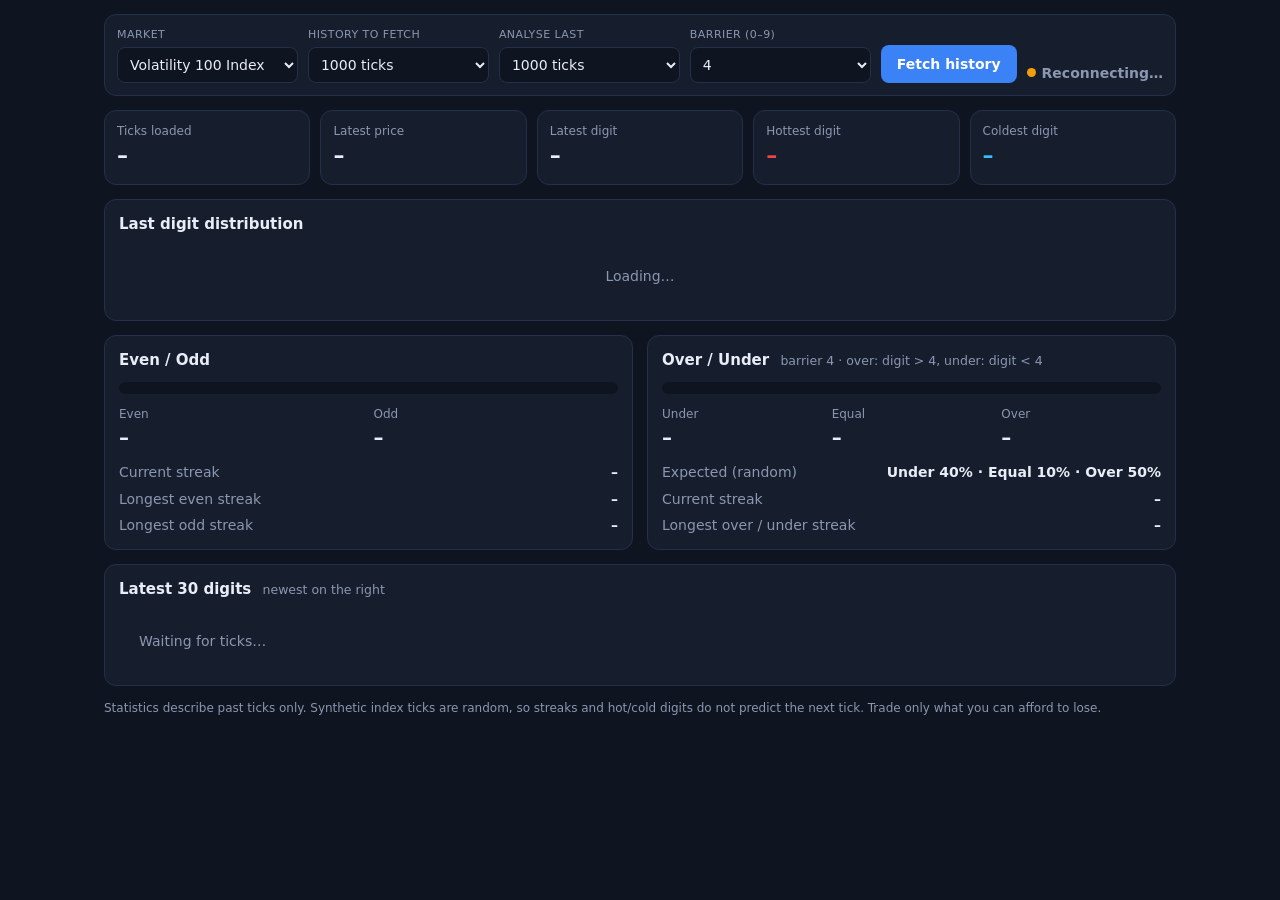
<file: public/analysis/index.html>
<!DOCTYPE html>
<html lang="en">
<head>
<meta charset="utf-8">
<meta name="viewport" content="width=device-width, initial-scale=1">
<title>Deriv Analysis Tool</title>
<link rel="stylesheet" href="styles.css">
</head>
<body>
<main class="app">
  <header class="bar">
    <div class="field"><label for="market">Market</label><select id="market"></select></div>
    <div class="field"><label for="history">History to fetch</label><select id="history"></select></div>
    <div class="field"><label for="window">Analyse last</label><select id="window"></select></div>
    <div class="field"><label for="barrier">Barrier (0–9)</label><select id="barrier"></select></div>
    <button id="refetch" type="button">Fetch history</button>
    <span id="status" class="status" role="status"><i></i><b>Connecting…</b></span>
  </header>

  <div id="banner" class="banner" hidden></div>

  <section class="cards" id="summary">
    <div class="card"><span>Ticks loaded</span><strong id="s-total">–</strong></div>
    <div class="card"><span>Latest price</span><strong id="s-price">–</strong></div>
    <div class="card"><span>Latest digit</span><strong id="s-last">–</strong></div>
    <div class="card"><span>Hottest digit</span><strong id="s-hot" class="hot">–</strong></div>
    <div class="card"><span>Coldest digit</span><strong id="s-cold" class="cold">–</strong></div>
  </section>

  <section class="panel">
    <h2>Last digit distribution <small id="dist-n"></small></h2>
    <div id="bars" class="bars"></div>
  </section>

  <div class="grid">
    <section class="panel">
      <h2>Even / Odd</h2>
      <div class="split"><div id="eo-even" class="seg even"></div><div id="eo-odd" class="seg odd"></div></div>
      <div class="two">
        <div><span>Even</span><strong id="eo-even-n">–</strong><em id="eo-even-p"></em></div>
        <div><span>Odd</span><strong id="eo-odd-n">–</strong><em id="eo-odd-p"></em></div>
      </div>
      <dl class="kv">
        <dt>Current streak</dt><dd id="eo-cur">–</dd>
        <dt>Longest even streak</dt><dd id="eo-me">–</dd>
        <dt>Longest odd streak</dt><dd id="eo-mo">–</dd>
      </dl>
    </section>

    <section class="panel">
      <h2>Over / Under <small id="ou-title"></small></h2>
      <div class="split"><div id="ou-under" class="seg under"></div><div id="ou-eq" class="seg eq"></div><div id="ou-over" class="seg over"></div></div>
      <div class="three">
        <div><span>Under</span><strong id="ou-under-n">–</strong><em id="ou-under-p"></em></div>
        <div><span>Equal</span><strong id="ou-eq-n">–</strong><em id="ou-eq-p"></em></div>
        <div><span>Over</span><strong id="ou-over-n">–</strong><em id="ou-over-p"></em></div>
      </div>
      <dl class="kv">
        <dt>Expected (random)</dt><dd id="ou-exp">–</dd>
        <dt>Current streak</dt><dd id="ou-cur">–</dd>
        <dt>Longest over / under streak</dt><dd id="ou-max">–</dd>
      </dl>
    </section>
  </div>

  <section class="panel">
    <h2>Latest 30 digits <small>newest on the right</small></h2>
    <div id="feed" class="feed"></div>
  </section>

  <p class="note">Statistics describe past ticks only. Synthetic index ticks are random, so streaks and hot/cold digits do not predict the next tick. Trade only what you can afford to lose.</p>
</main>
<script src="config.js"></script>
<script src="engine.js"></script>
<script src="app.js"></script>
</body>
</html>
</file>
<file: public/analysis/styles.css>
:root{--bg:#0e1420;--panel:#161e2e;--line:#243049;--tx:#e8edf7;--mu:#8b97b0;--ac:#3b82f6;--even:#22c55e;--odd:#f59e0b;--over:#3b82f6;--under:#a855f7;--eq:#64748b;--hot:#ef4444;--cold:#38bdf8}
*{box-sizing:border-box}html,body{margin:0;background:var(--bg);color:var(--tx);font:14px/1.45 system-ui,-apple-system,Segoe UI,Roboto,sans-serif}
.app{max-width:1100px;margin:0 auto;padding:14px 14px 28px;display:flex;flex-direction:column;gap:14px}
.bar{display:flex;flex-wrap:wrap;gap:10px;align-items:flex-end;background:var(--panel);border:1px solid var(--line);border-radius:12px;padding:12px}
.field{display:flex;flex-direction:column;gap:4px;min-width:130px;flex:1 1 130px}.field label{font-size:11px;color:var(--mu);text-transform:uppercase;letter-spacing:.04em}
select{background:#0e1420;color:var(--tx);border:1px solid var(--line);border-radius:8px;padding:8px;font:inherit}
button{background:var(--ac);color:#fff;border:0;border-radius:8px;padding:9px 16px;font:inherit;font-weight:600;cursor:pointer}button:disabled{opacity:.5;cursor:default}
.status{display:flex;align-items:center;gap:6px;color:var(--mu);margin-left:auto}.status i{width:9px;height:9px;border-radius:50%;background:var(--eq)}
.status.live i{background:var(--even);box-shadow:0 0 8px var(--even)}.status.err i{background:var(--hot)}.status.busy i{background:var(--odd)}
.banner{background:#3b1d1d;border:1px solid #7f2d2d;color:#fecaca;border-radius:10px;padding:10px 12px}
.cards{display:grid;grid-template-columns:repeat(auto-fit,minmax(130px,1fr));gap:10px}
.card,.panel{background:var(--panel);border:1px solid var(--line);border-radius:12px}.card{padding:12px}.card span{display:block;color:var(--mu);font-size:12px}.card strong{font-size:22px;font-variant-numeric:tabular-nums}
.hot{color:var(--hot)}.cold{color:var(--cold)}
.panel{padding:14px}.panel h2{margin:0 0 10px;font-size:15px}.panel h2 small{color:var(--mu);font-weight:400;margin-left:6px}
.grid{display:grid;grid-template-columns:repeat(auto-fit,minmax(300px,1fr));gap:14px}
.bars{display:grid;grid-template-columns:repeat(10,1fr);gap:6px;align-items:end;height:200px}
.bar-col{display:flex;flex-direction:column;justify-content:flex-end;align-items:center;height:100%;gap:4px}
.bar-fill{width:100%;border-radius:6px 6px 0 0;background:#334155;min-height:2px;transition:height .25s}
.bar-col.hot .bar-fill{background:var(--hot)}.bar-col.cold .bar-fill{background:var(--cold)}.bar-col.last .bar-lbl{outline:2px solid var(--ac)}
.bar-pct{font-size:11px;color:var(--mu);font-variant-numeric:tabular-nums}.bar-lbl{font-weight:700;border-radius:6px;padding:0 6px}
.split{display:flex;height:12px;border-radius:6px;overflow:hidden;background:#0e1420;margin-bottom:12px}.seg{height:100%;transition:width .25s}
.seg.even{background:var(--even)}.seg.odd{background:var(--odd)}.seg.over{background:var(--over)}.seg.under{background:var(--under)}.seg.eq{background:var(--eq)}
.two,.three{display:grid;gap:10px;margin-bottom:10px}.two{grid-template-columns:1fr 1fr}.three{grid-template-columns:1fr 1fr 1fr}
.two span,.three span{display:block;color:var(--mu);font-size:12px}.two strong,.three strong{font-size:20px;font-variant-numeric:tabular-nums}.two em,.three em{display:block;font-style:normal;color:var(--mu);font-size:12px}
.kv{display:grid;grid-template-columns:1fr auto;gap:6px 10px;margin:0}.kv dt{color:var(--mu)}.kv dd{margin:0;text-align:right;font-weight:600}
.feed{display:flex;flex-wrap:wrap;gap:6px}.dg{width:34px;height:34px;border-radius:8px;display:grid;place-items:center;font-weight:700;border:1px solid var(--line);background:#0e1420}
.dg.e{border-color:var(--even);color:var(--even)}.dg.o{border-color:var(--odd);color:var(--odd)}.dg.new{outline:2px solid var(--ac)}
.empty{color:var(--mu);padding:20px;text-align:center}.note{color:var(--mu);font-size:12px;margin:0}
@media(max-width:560px){.bars{height:150px}.dg{width:30px;height:30px}.status{margin-left:0;width:100%}}
</file>
